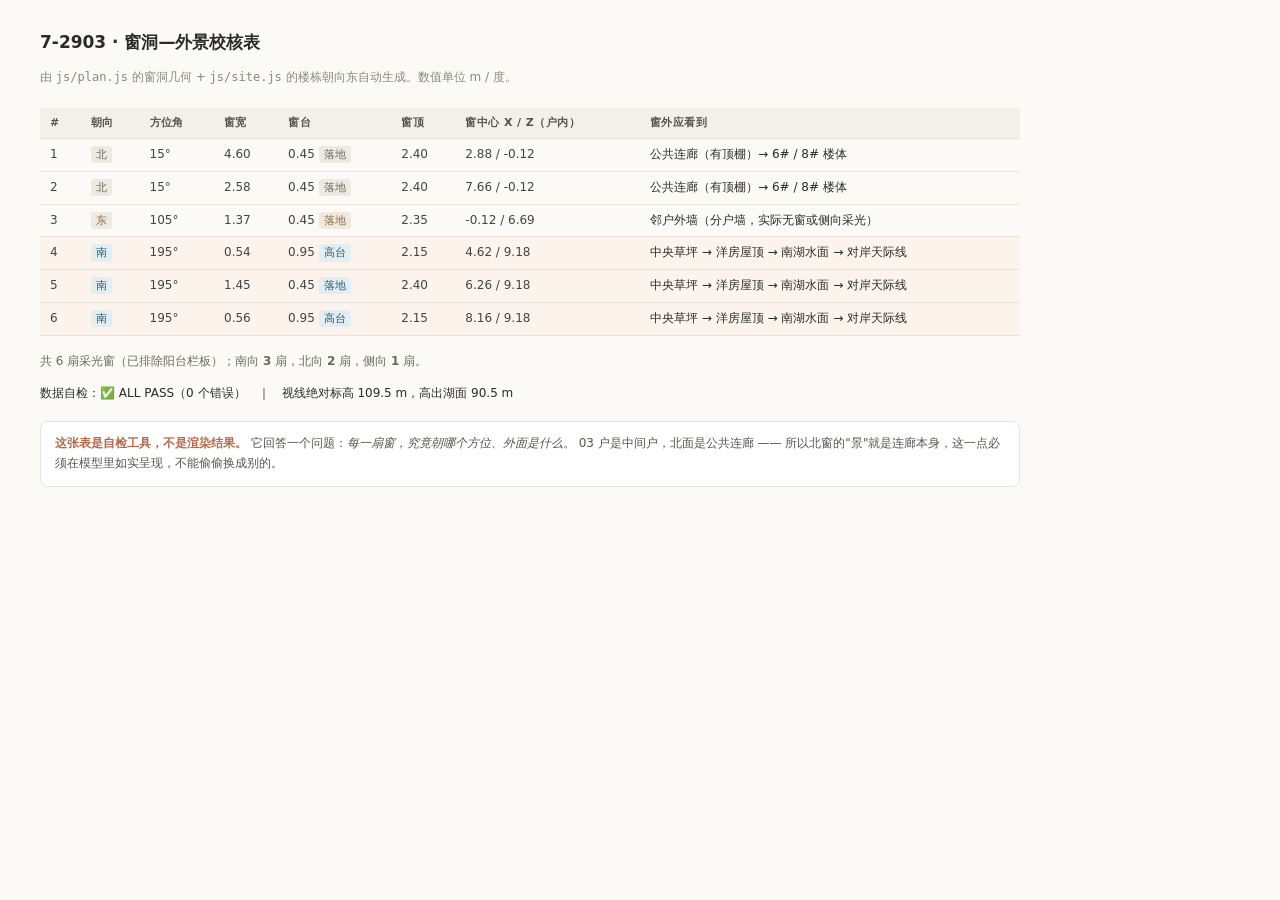
<file: test/window-audit.html>
<!DOCTYPE html>
<html lang="zh-CN">
<head>
<meta charset="UTF-8" />
<title>窗景校核 · 7-2903</title>
<style>
  body { font: 13px/1.65 "Microsoft YaHei", system-ui, sans-serif; margin: 28px 40px; color: #2b2b28; background: #fbfaf7; }
  h1 { font-size: 17px; margin: 0 0 4px; }
  .sub { color: #8a8a82; font-size: 12px; margin-bottom: 20px; }
  table { border-collapse: collapse; width: 100%; max-width: 980px; font-size: 12px; }
  th, td { border-bottom: 1px solid #e6e4dd; padding: 6px 10px; text-align: left; vertical-align: top; }
  th { background: #f2f0ea; font-weight: 600; color: #55544e; font-size: 11px; letter-spacing: .04em; }
  tr.hl td { background: #fdf3ed; }
  td.n { font-variant-numeric: tabular-nums; color: #444; }
  .tag { display: inline-block; padding: 0 5px; border-radius: 3px; font-size: 10.5px; }
  .s { background: #e3eef3; color: #2d5670; }
  .n2 { background: #eceae2; color: #6b6a62; }
  .w { background: #f0e9e0; color: #8a6a45; }
  .note { margin-top: 18px; padding: 12px 14px; background: #fff; border: 1px solid #e6e4dd; border-radius: 8px; max-width: 950px; font-size: 12px; color: #55544e; }
  .note b { color: #b4694a; }
  #err { color: #b00; font-weight: 600; }
</style>
</head>
<body>
<h1>7-2903 · 窗洞—外景校核表</h1>
<p class="sub">由 <code>js/plan.js</code> 的窗洞几何 + <code>js/site.js</code> 的楼栋朝向东自动生成。数值单位 m / 度。</p>
<div id="out">正在计算…</div>
<div class="note">
  <b>这张表是自检工具，不是渲染结果。</b>
  它回答一个问题：<em>每一扇窗，究竟朝哪个方位、外面是什么</em>。
  03 户是中间户，北面是公共连廊 —— 所以北窗的"景"就是连廊本身，这一点必须在模型里如实呈现，不能偷偷换成别的。
</div>

<script src="../lib/three.min.js"></script>
<script src="../js/materials.js"></script>
<script src="../js/furniture.js"></script>
<script src="../js/plan.js"></script>
<script src="../js/site.js"></script>
<script src="../js/views.js"></script>
<script>
(function () {
  const H3 = window.H3, S = H3.site;
  const rows = H3.views.auditWindows();
  const errs = S.check();

  let h = '<table><thead><tr>'
    + '<th>#</th><th>朝向</th><th>方位角</th><th>窗宽</th><th>窗台</th><th>窗顶</th>'
    + '<th>窗中心 X / Z（户内）</th><th>窗外应看到</th></tr></thead><tbody>';

  rows.forEach((r, i) => {
    const cls = r.facing === '南' ? 'hl' : '';
    const tag = r.facing === '南' ? 's' : (r.facing === '北' ? 'n2' : 'w');
    h += '<tr class="' + cls + '"><td class="n">' + (i + 1) + '</td>'
      + '<td><span class="tag ' + tag + '">' + r.facing + '</span></td>'
      + '<td class="n">' + r.bearing + '°</td>'
      + '<td class="n">' + r.w + '</td>'
      + '<td class="n">' + r.sill.toFixed(2) + ' <span class="tag ' + tag + '">'
      + H3.views.sillClass(r.sill) + '</span></td>'
      + '<td class="n">' + r.top.toFixed(2) + '</td>'
      + '<td class="n">' + r.x.toFixed(2) + ' / ' + r.z.toFixed(2) + '</td>'
      + '<td>' + r.view + '</td></tr>';
  });
  h += '</tbody></table>';

  h += '<p style="margin-top:16px;font-size:12px;color:#6b6a62">'
    + '共 ' + rows.length + ' 扇采光窗（已排除阳台栏板）；'
    + '南向 <b>' + rows.filter(r => r.facing === '南').length + '</b> 扇，'
    + '北向 <b>' + rows.filter(r => r.facing === '北').length + '</b> 扇，'
    + '侧向 <b>' + rows.filter(r => r.facing !== '南' && r.facing !== '北').length + '</b> 扇。'
    + '</p>';

  h += '<p style="font-size:12px">数据自检：'
    + (errs.length ? '<span id="err">' + errs.join('；') + '</span>' : '✅ ALL PASS（' + errs.length + ' 个错误）')
    + '　｜　视线绝对标高 ' + S.eyeAbs.toFixed(1) + ' m，高出湖面 '
    + (S.eyeAbs - S.lakeAbs).toFixed(1) + ' m</p>';

  document.getElementById('out').innerHTML = h;
  window.__auditReady = true;
})();
</script>
</body>
</html>
</file>
